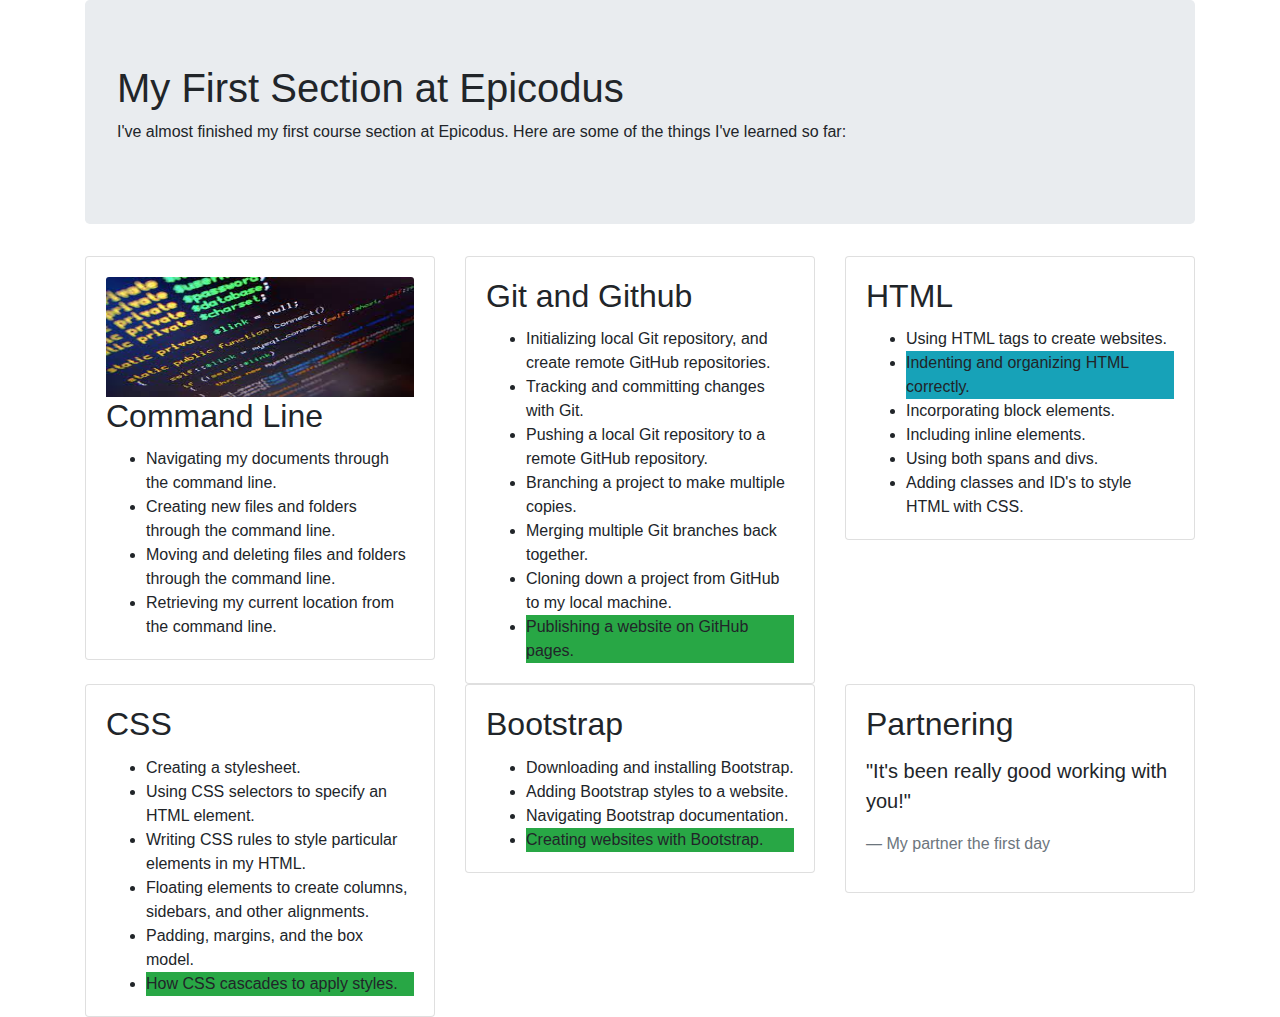
<file: index.html>
<!DOCTYPE html>
<html lang="en-US">
<head>
  <title>My First Section at Epicodus</title>
  <link href="css/bootstrap.css" rel="stylesheet" type="text/css">
</head>
<body>
  <div class="container">
    <div class="jumbotron">
      <h1>My First Section at Epicodus</h1>
      <p>
        I've almost finished my first course section at Epicodus. Here are some of the things I've learned so far:
      </p>
    </div>
    <div class="row">
      <div class="col-md-4">
        <div class="card">
          <div class="card-body">
            <img src="img/download.jpeg" alt="photo of code lines" class= "card-img-top" height= "120px">
            <h2 class="card-title">Command Line</h2>
            <ul class="card-text">
              <li>Navigating my documents through the command line.</li>
              <li>Creating new files and folders through the command line.</li>
              <li>Moving and deleting files and folders through the command line.</li>
              <li>Retrieving my current location from the command line.</li>
            </ul>
          </div>
        </div>
      </div>
      <div class="col-md-4">
        <div class="card">
          <div class="card-body">
            <h2 class="card-title">Git and Github</h2>
            <ul class="card-text">
              <li>Initializing local Git repository, and create remote GitHub repositories.</li>
              <li>Tracking and committing changes with Git.</li>
              <li>Pushing a local Git repository to a remote GitHub repository.</li>
              <li>Branching a project to make multiple copies.</li>
              <li>Merging multiple Git branches back together.</li>
              <li>Cloning down a project from GitHub to my local machine.</li>
              <li class ="bg-success">Publishing a website on GitHub pages.</li>
            </ul>
          </div>
        </div>
      </div>
      <div class="col-md-4">
        <div class ="card">
          <div class="card-body">
            <h2 class="card-title">HTML</h2>
            <ul class="card-text">
              <li>Using HTML tags to create websites.</li>
              <li class="bg-info">Indenting and organizing HTML correctly.</li>
              <li>Incorporating block elements.</li>
              <li>Including inline elements.</li>
              <li>Using both spans and divs.</li>
              <li>Adding classes and ID's to style HTML with CSS.</li>
            </ul>
          </div>
        </div>
      </div>
    </div>
    <div class="row">
      <div class="col-md-4">
        <div class="card">
          <div class="card-body">
            <h2 class="card-title">CSS</h2>
            <ul class="card-text">
              <li>Creating a stylesheet.</li>
              <li>Using CSS selectors to specify an HTML element.</li>
              <li>Writing CSS rules to style particular elements in my HTML.</li>
              <li>Floating elements to create columns, sidebars, and other alignments.</li>
              <li>Padding, margins, and the box model.</li>
              <li class="bg-success">How CSS cascades to apply styles.</li>
            </ul>
          </div>
        </div>
      </div>
      <div class="col-md-4">
        <div class="card">
          <div class="card-body">
            <h2 class="card-title">Bootstrap</h2>
            <ul class="card-text">
              <li>Downloading and installing Bootstrap.</li>
              <li>Adding Bootstrap styles to a website.</li>
              <li>Navigating Bootstrap documentation.</li>
              <li class="bg-success">Creating websites with Bootstrap.</li>
            </ul>
          </div>
        </div>
      </div>
      <div class="col-md-4">
        <div class="card">
          <div class="card-body">
            <h2 class="card-title">Partnering</h2>
            <div class="card-text">
              <blockquote class="blockquote">
                <p>"It's been really good working with you!"</p>
                <footer class="blockquote-footer">My partner the first day</footer>
              </blockquote>
            </div>
          </div>
        </div>
      </div>
    </div>
  </div>
</body>
</html>
</file>
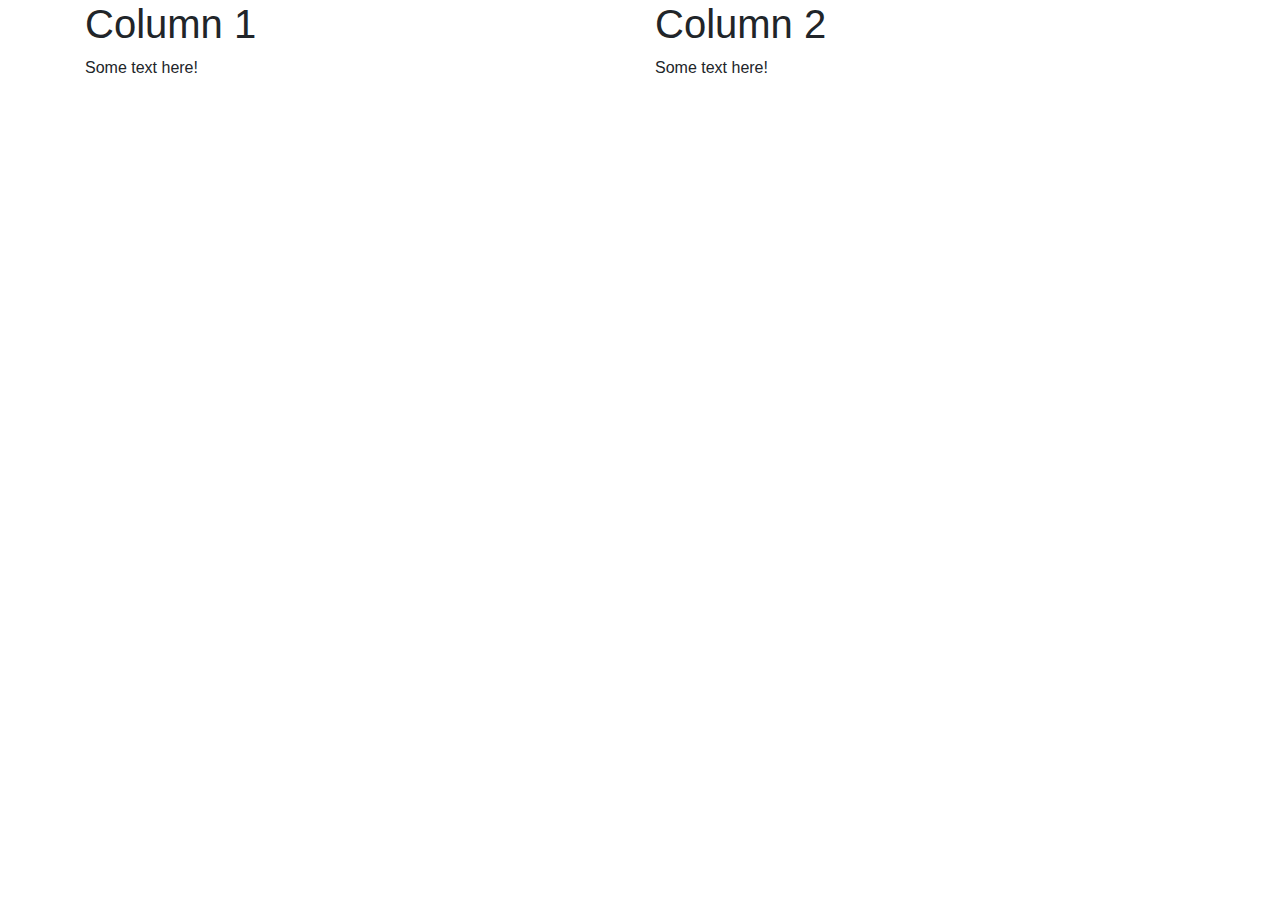
<file: bootstrap.html>
<!DOCTYPE html>
<html lang="en-US">
<head>
  <title>Bootstrap Grid System</title>
  <link href="css/bootstrap.css" rel="stylesheet" type="text/css">
</head>
<body>
  <div class="container">
    <div class="row">
      <div class="col-6">
        <h1>Column 1</h1>
        <p>Some text here!</p>
      </div>
      <div class="col-6">
        <h1>Column 2</h1>
        <p>Some text here!</p>
      </div>
    </div>
  </div>
</body>
</html>
</file>
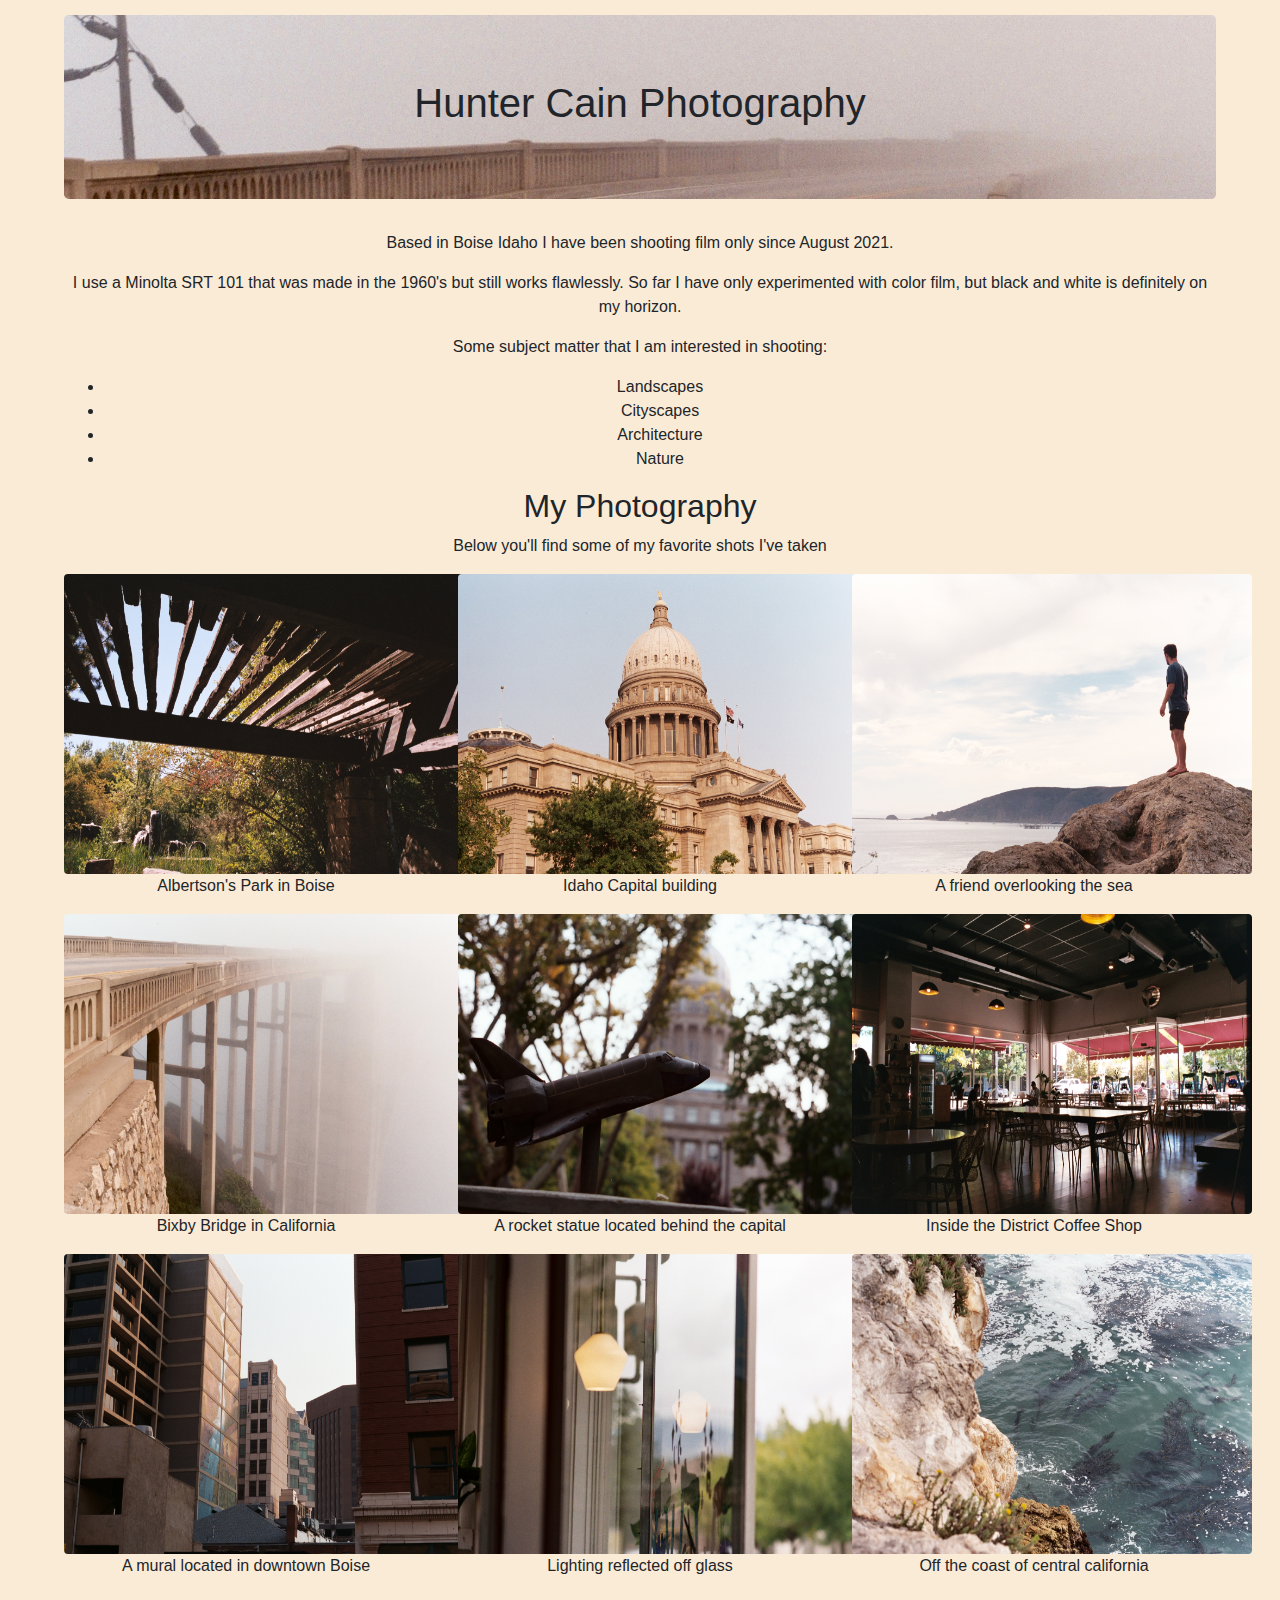
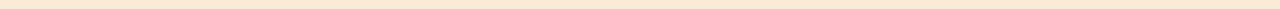
<file: my_photography.html>
<!DOCTYPE html>
<html lang="en-us">
<head>
  <title>Hunter Cain Photography</title>
  <link href="css/bootstrap.css" rel="Stylesheet" type="text/css">
  <link href="css/style1.css" rel="Stylesheet" type="text/css">
</head>
<body>
  <div class="conatiner">
    <div class="jumbotron">
      <h1>Hunter Cain Photography</h1>
    </div>
    <p>Based in Boise Idaho I have been shooting film only since August 2021.</p>
    <p>I use a Minolta SRT 101 that was made in the 1960's but still works flawlessly. So far I have only experimented with color film, but black and white is definitely on my horizon.</p>
    <p>Some subject matter that I am interested in shooting:</p>
    <ul>
      <li>Landscapes</li>
      <li>Cityscapes</li>
      <li>Architecture</li>
      <li>Nature</li>
    </ul>
    <h2>My Photography</h2>
    <p>Below you'll find some of my favorite shots I've taken</p>
    <div class="row">
      <div class="col-lg-4"> 
        <img src="img/albertsons.jpg" alt="Photo from Albertsons Park in Boise" class="rounded">
        <p>Albertson's Park in Boise</p>
      </div>
      <div class="col-lg-4">
        <img src="img/capital.jpg" alt="Idaho Capital Building" class="rounded">
        <p>Idaho Capital building</p>
      </div>
      <div class="col-lg-4">
        <img src="img/matt.jpg" alt="A photo of a man on a rock" class="rounded">
        <p>A friend overlooking the sea</p>
      </div>
    </div>
    <div class="row">
      <div class="col-lg-4">
        <img src="img/bixby.jpg" alt="Bixby Bridge in Claifornia" class="rounded">
        <p>Bixby Bridge in California</p>
      </div>
      <div class="col-lg-4">
        <img src="img/rocket.jpg" alt="a rocket statue" class="rounded">
        <p>A rocket statue located behind the capital</p>
      </div>
      <div class="col-lg-4">
        <img src="img/disctrict.jpg" alt="A downtown coffee shop" class="rounded">
        <p>Inside the District Coffee Shop</p>
      </div>
    </div>
    <div class="row">
      <div class="col-lg-4">
        <img src="img/downtown.jpg" alt="a mural in downtown Boise" class="rounded">
        <p>A mural located in downtown Boise</p>
      </div>
      <div class="col-lg-4">
        <img src="img/district2.jpg" alt="lighting in a coffee shop" class="rounded">
        <p>Lighting reflected off glass</p>
      </div>
      <div class="col-lg-4">
        <img src="img/ocean.jpg" alt="a photo of the ocean coast" class="rounded">
        <p>Off the coast of central california</p>
      </div>
    </div>
  </div>
</body>
</html>
</file>
<file: css/style1.css>
body {
  font-family:'Segoe UI', Tahoma, Geneva, Verdana, sans-serif;
  width: 90%;
  margin-left:auto;
  margin-right: auto;
  margin-top: 4mm;
  margin-bottom: 4mm;
  text-align: center;
  background-color: antiquewhite;
}
img {
  width:400px;
  height:300px;
}
.jumbotron {
  background:url(bridge1.jpg);
  background-size: auto;
  background-repeat: no-repeat;
  background-position-y: center;

}
</file>
